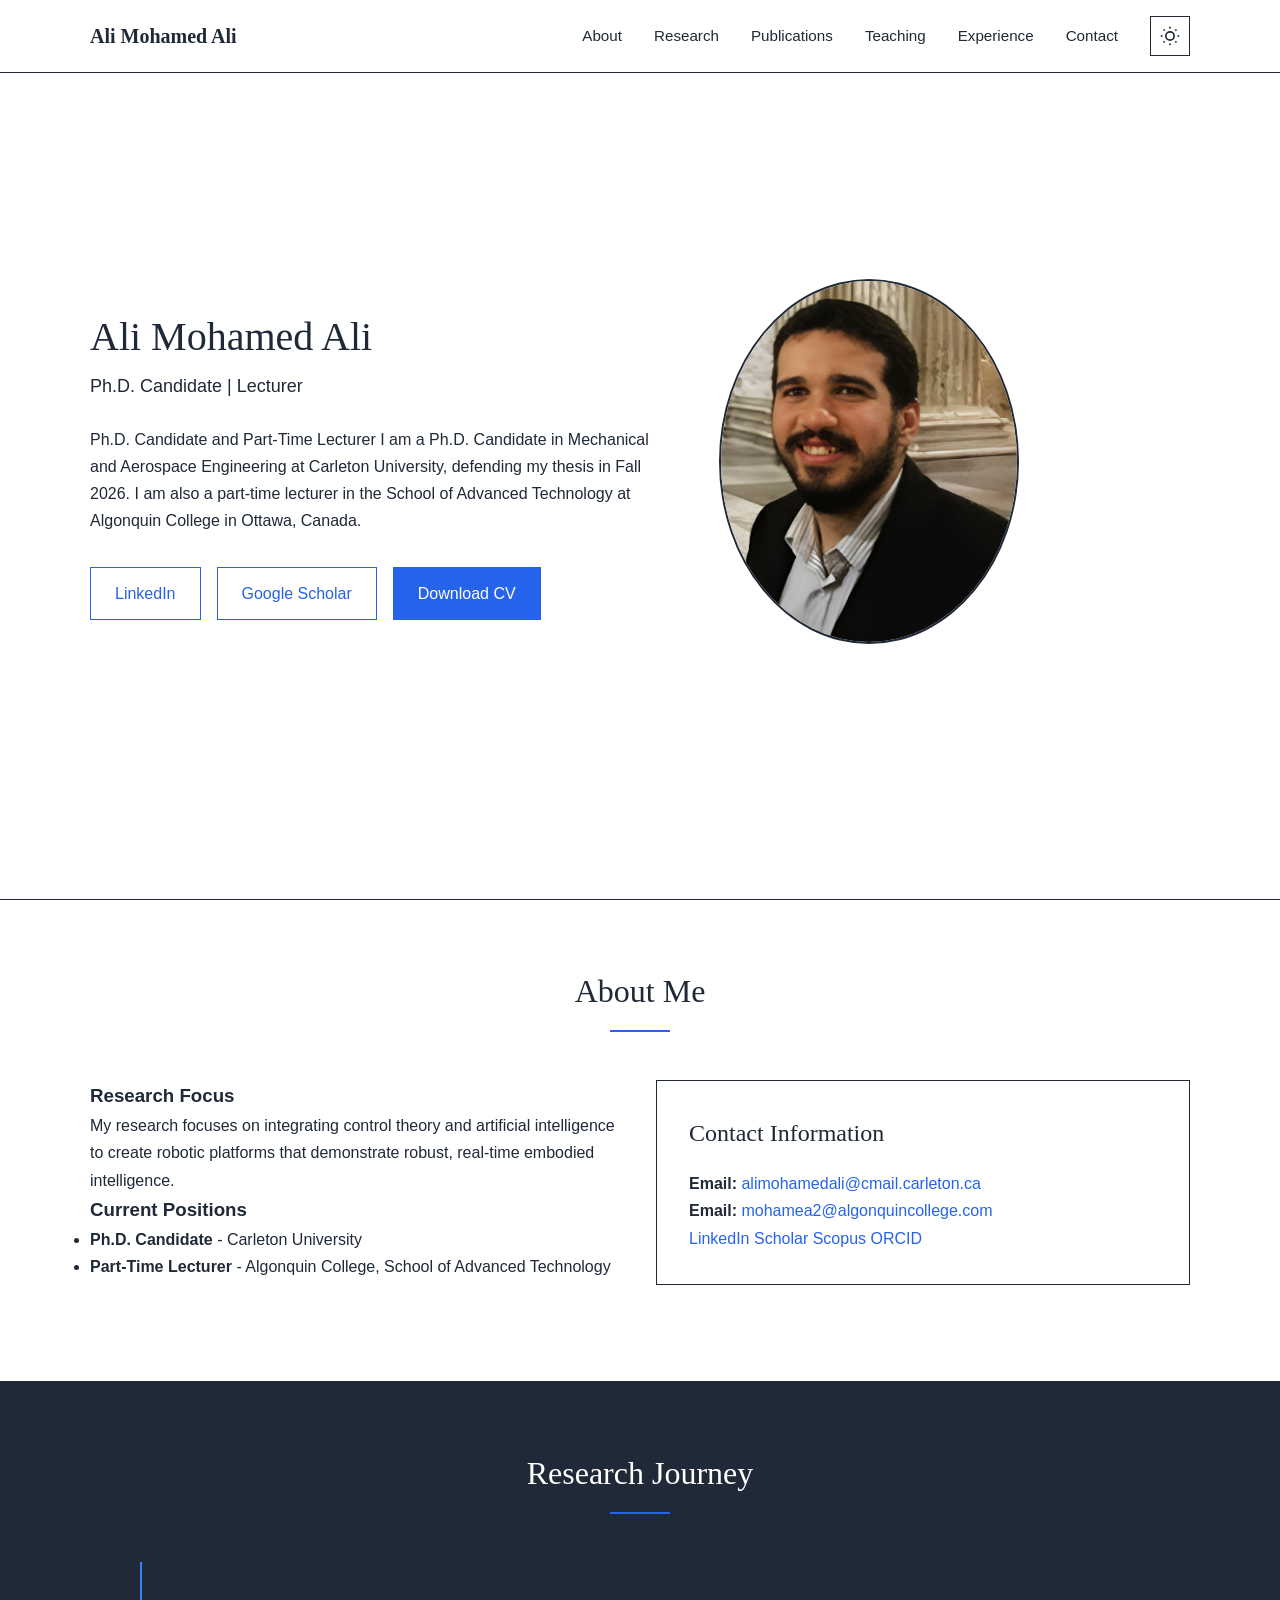
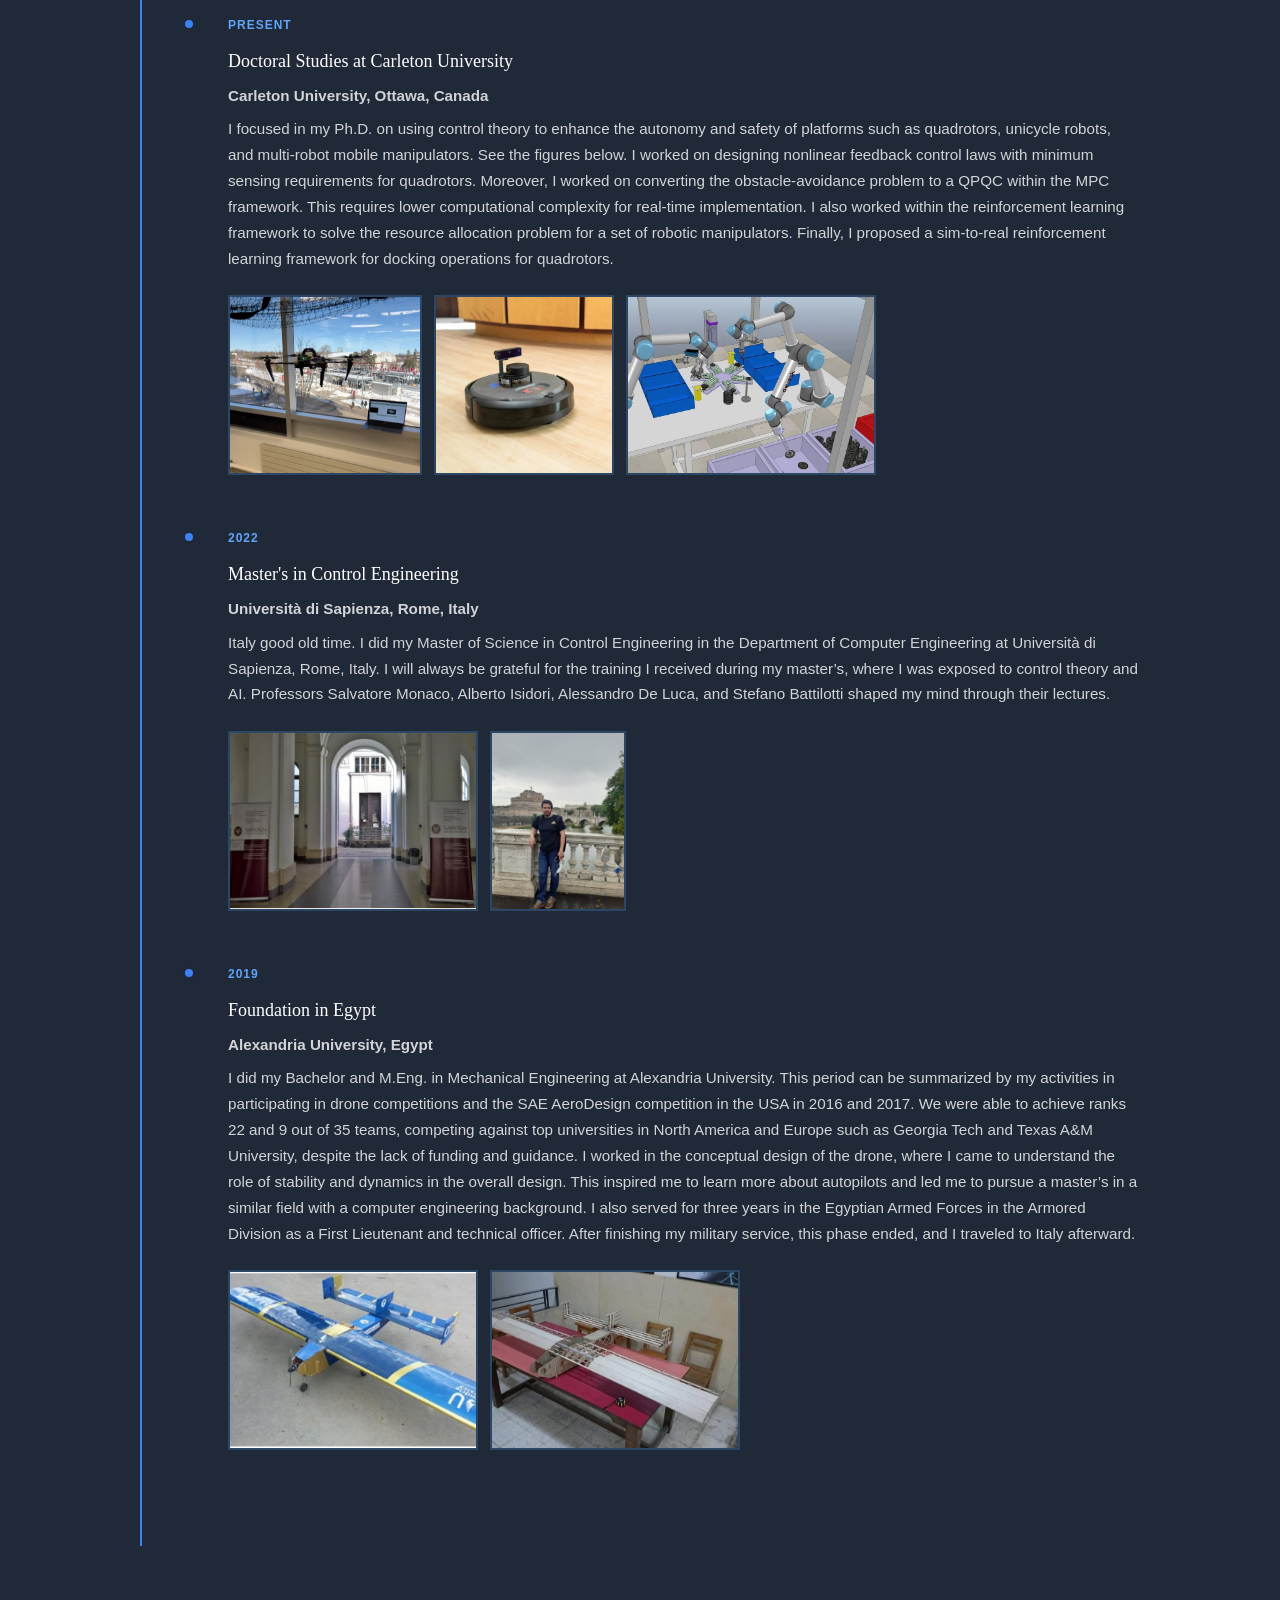
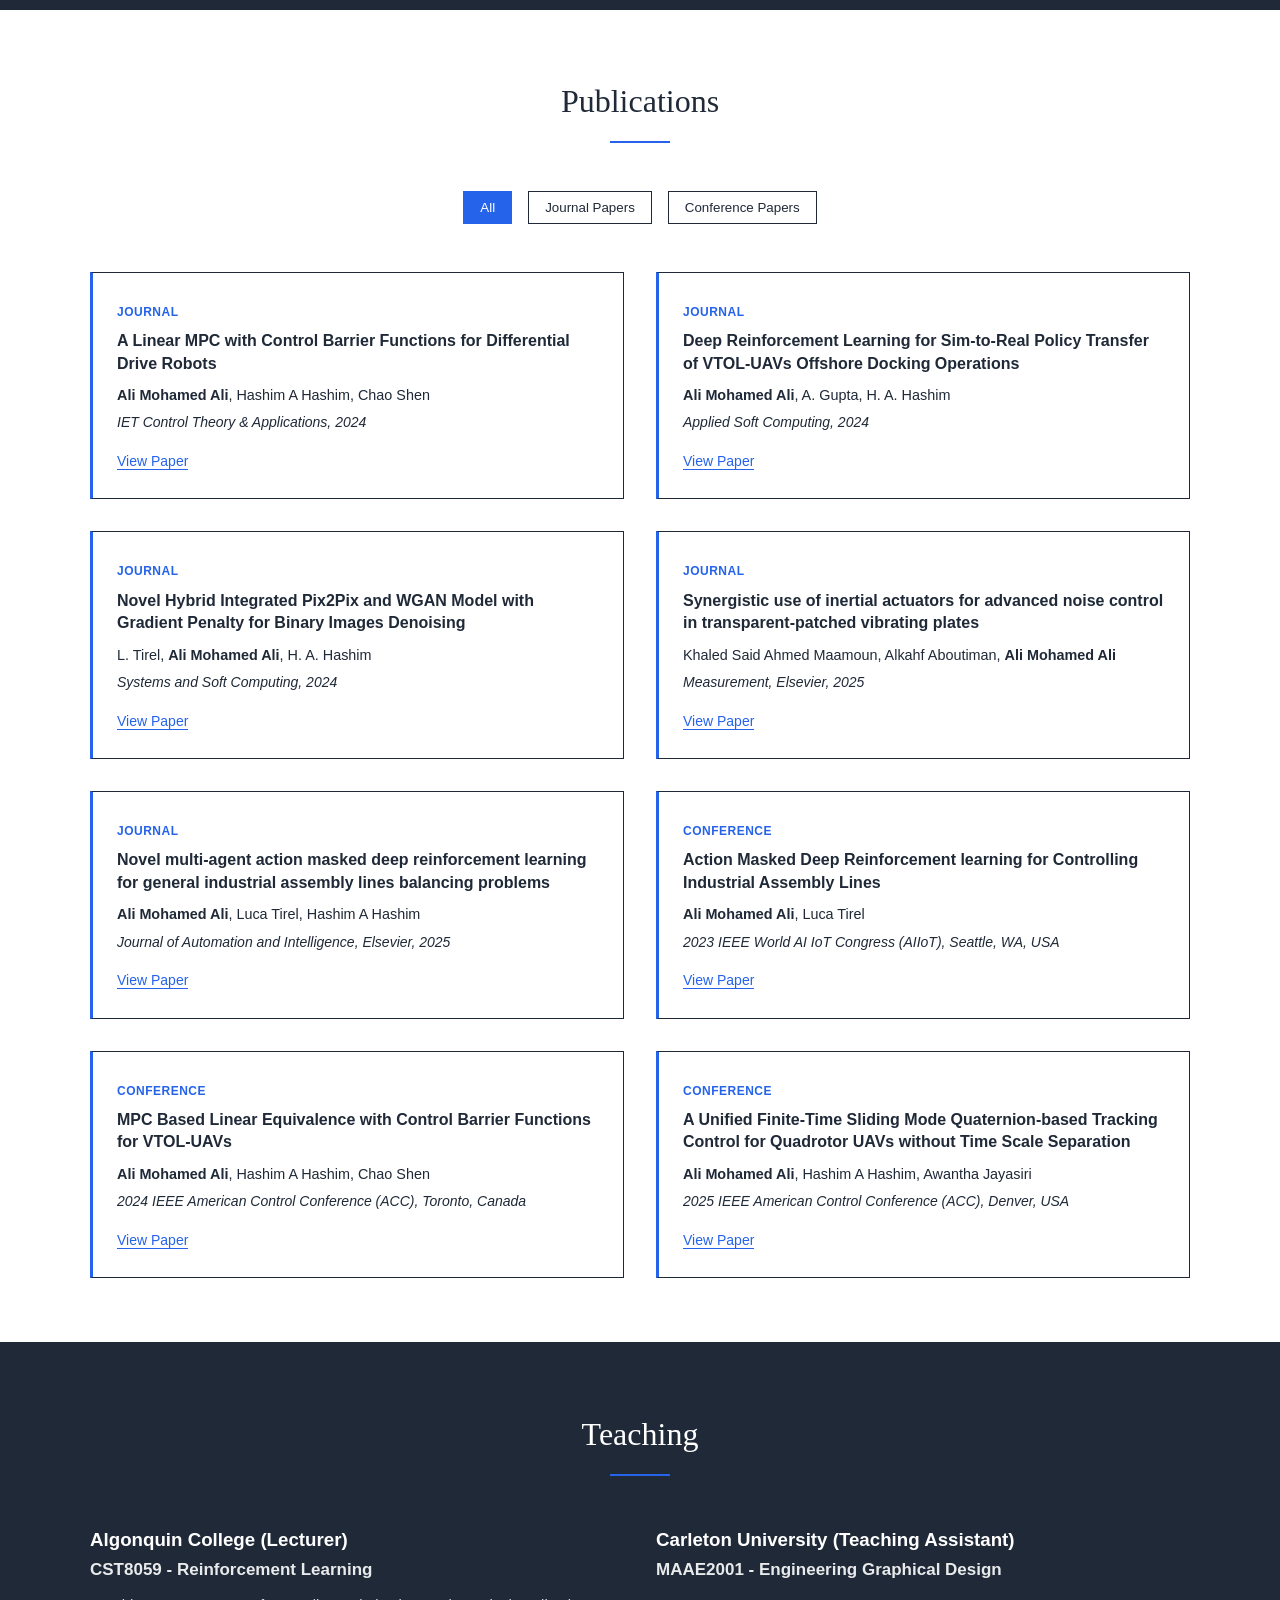
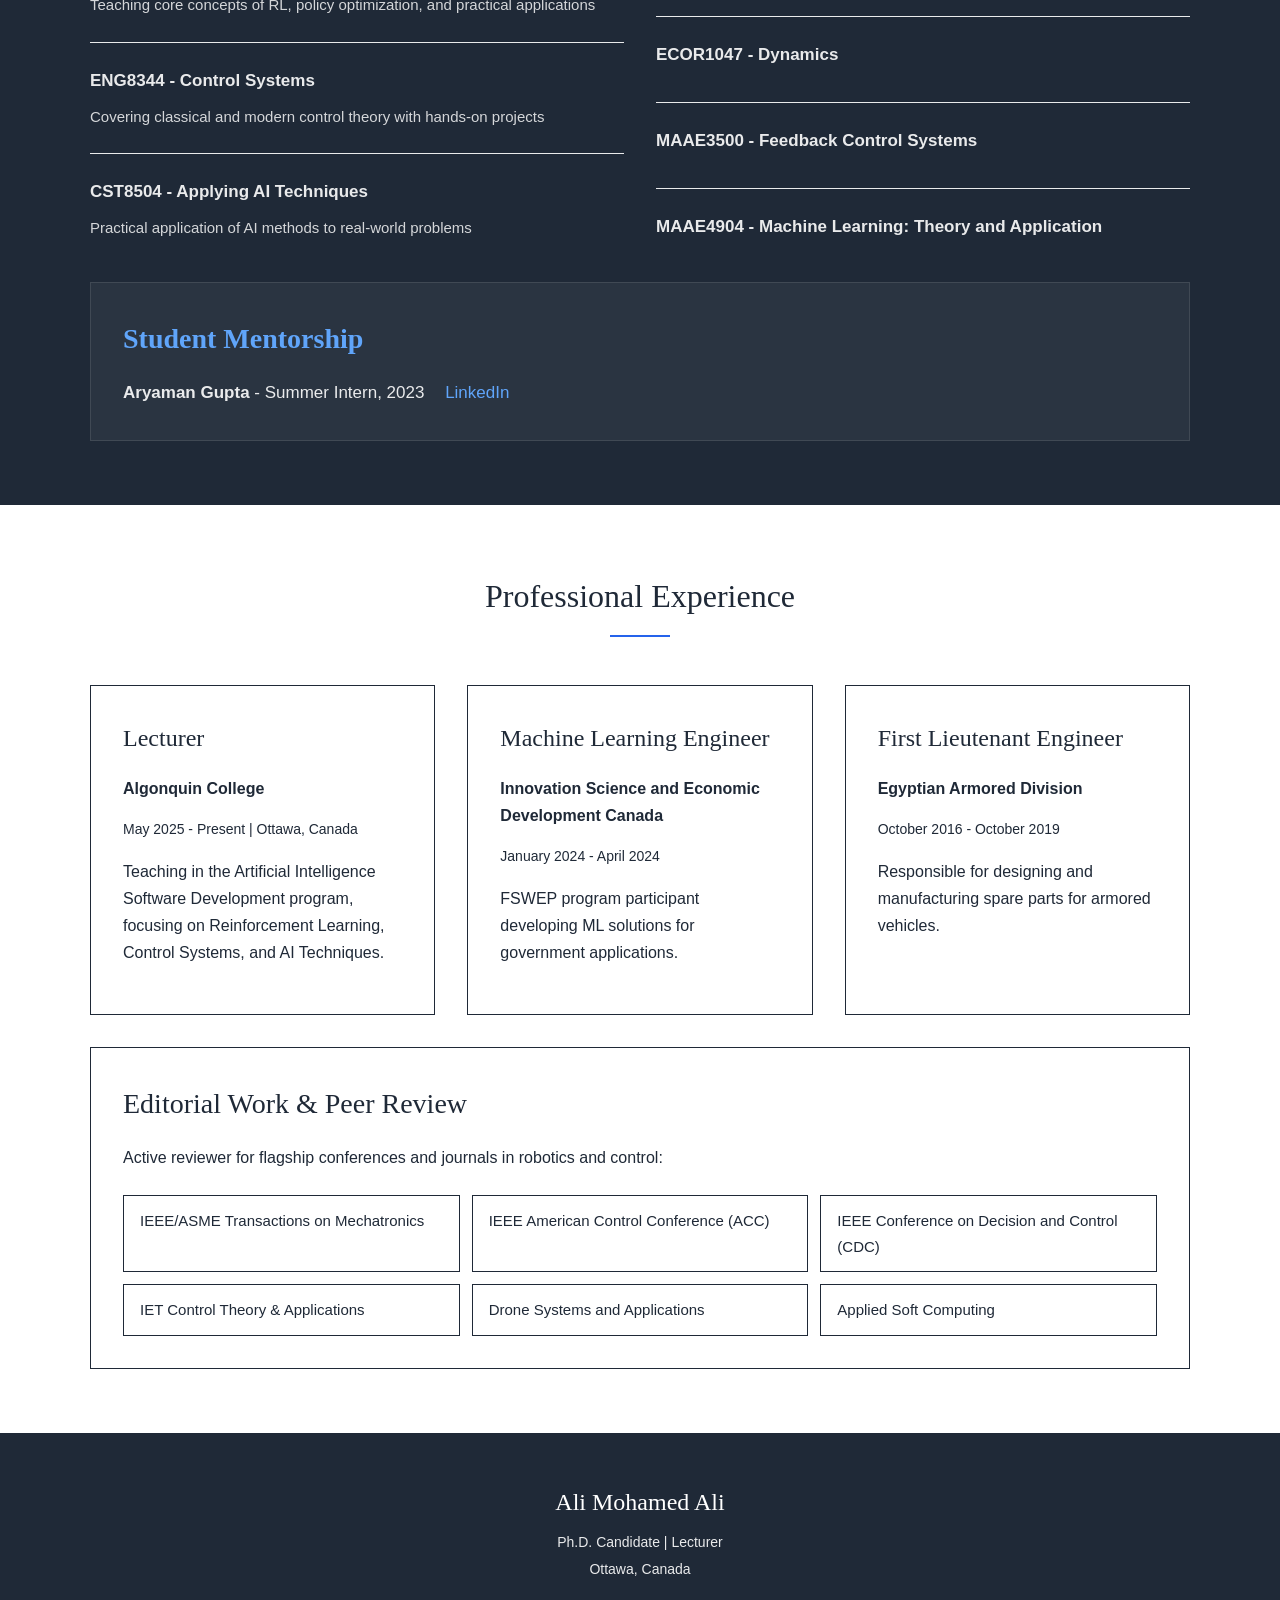
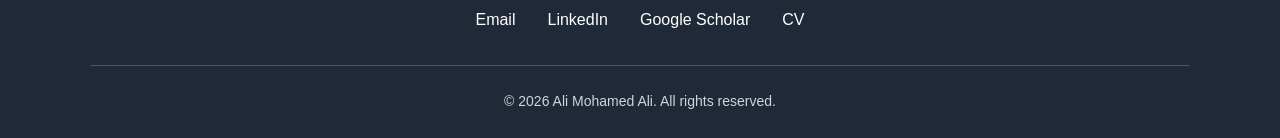
<file: index.html>
<!DOCTYPE html>
<html lang="en">
<head>
    <meta charset="UTF-8">
    <meta name="viewport" content="width=device-width, initial-scale=1.0">
    <meta name="description" content="Ali Mohamed Ali - Ph.D. Candidate in Mechanical and Aerospace Engineering, specializing in control theory and AI for robotics">
    <title>Ali Mohamed Ali | Ph.D. Candidate & Lecturer</title>
    <link rel="stylesheet" href="Ali_simple.css">
    
    <!-- Google Analytics -->
    <script async src="https://www.googletagmanager.com/gtag/js?id=G-N7P7V7BW29"></script>
    <script>
        window.dataLayer = window.dataLayer || [];
        function gtag(){dataLayer.push(arguments);}
        gtag('js', new Date());
        gtag('config', 'G-N7P7V7BW29');
    </script>
    
    <!-- Microsoft Clarity -->
    <script type="text/javascript">
    (function(c,l,a,r,i,t,y){
        c[a]=c[a]||function(){(c[a].q=c[a].q||[]).push(arguments)};
        t=l.createElement(r);t.async=1;t.src="https://www.clarity.ms/tag/"+i;
        y=l.getElementsByTagName(r)[0];y.parentNode.insertBefore(t,y);
    })(window, document, "clarity", "script", "vq2gq7kl2x");
    </script>
</head>
<body>
    <!-- Navigation -->
    <nav class="navbar" id="navbar">
        <div class="nav-container">
            <a href="#top" class="nav-logo">Ali Mohamed Ali</a>
            <button class="nav-toggle" id="navToggle" aria-label="Toggle navigation">
                <span></span>
                <span></span>
                <span></span>
            </button>
            <ul class="nav-menu" id="navMenu">
                <li><a href="#about" class="nav-link">About</a></li>
                <li><a href="#research" class="nav-link">Research</a></li>
                <li><a href="#publications" class="nav-link">Publications</a></li>
                <li><a href="#teaching" class="nav-link">Teaching</a></li>
                <li><a href="#experience" class="nav-link">Experience</a></li>
                <li><a href="#contact" class="nav-link">Contact</a></li>
            </ul>
        </div>
    </nav>

    <!-- Hero Section -->
    <section class="hero" id="top">
        <div class="hero-container">
            <div class="hero-content">
                <h1 class="hero-title">Ali Mohamed Ali</h1>
                <p class="hero-subtitle">Ph.D. Candidate | Lecturer </p>
                <p class="hero-description">
                   Ph.D. Candidate and Part-Time Lecturer
I am a Ph.D. Candidate in Mechanical and Aerospace Engineering at Carleton University, defending my thesis in Fall 2026. I am also a part-time lecturer in the School of Advanced Technology at Algonquin College in Ottawa, Canada.
                </p>
                <div class="hero-links">
                    <a href="https://www.linkedin.com/in/ali-mohamed-ali-b10342b5/" target="_blank" class="hero-btn">LinkedIn</a>
                    <a href="https://scholar.google.ca/citations?user=xzQtZDIAAAAJ&hl=en" target="_blank" class="hero-btn">Google Scholar</a>
                    <a href="MY_CV_new.pdf" target="_blank" class="hero-btn hero-btn-primary">Download CV</a>
                </div>
            </div>
            <div class="hero-image">
                <img src="Ali.jpeg" alt="Ali Mohamed Ali">
            </div>
        </div>
    </section>

    <!-- About Section -->
    <section class="section" id="about">
        <div class="container">
            <h2 class="section-title">About Me</h2>
            <div class="about-grid">
                <div class="about-content">
                    <h3>Research Focus</h3>
                    <p>My research focuses on integrating control theory and artificial intelligence to create robotic platforms that demonstrate robust, real-time embodied intelligence.</p>
                    
                    <h3>Current Positions</h3>
                    <ul class="info-list">
                        <li><strong>Ph.D. Candidate</strong> - Carleton University</li>
                        <li><strong>Part-Time Lecturer</strong> - Algonquin College, School of Advanced Technology</li>
                    </ul>
                </div>
                <div class="contact-card">
                    <h3>Contact Information</h3>
                    <div class="contact-item">
                        <strong>Email:</strong>
                        <a href="mailto:alimohamedali@cmail.carleton.ca">alimohamedali@cmail.carleton.ca</a>
                    </div>
                    <div class="contact-item">
                        <strong>Email:</strong>
                        <a href="mailto:mohamea2@algonquincollege.com">mohamea2@algonquincollege.com</a>
                    </div>
                    <div class="social-links">
                        <a href="https://www.linkedin.com/in/ali-mohamed-ali-b10342b5/" target="_blank">LinkedIn</a>
                        <a href="https://scholar.google.ca/citations?user=xzQtZDIAAAAJ&hl=en" target="_blank">Scholar</a>
                        <a href="https://www.scopus.com/authid/detail.uri?authorId=58521692500" target="_blank">Scopus</a>
                        <a href="https://orcid.org/0000-0002-1434-1266" target="_blank">ORCID</a>
                    </div>
                </div>
            </div>
        </div>
    </section>

    <!-- Research Section -->
    <section class="section section-dark" id="research">
        <div class="container">
            <h2 class="section-title">Research Journey</h2>
            <div class="timeline">
                <div class="timeline-item">
                    <div class="timeline-marker"></div>
                    <div class="timeline-content">
                        <span class="timeline-date">Present</span>
                        <h3>Doctoral Studies at Carleton University</h3>
                        <p><strong>Carleton University, Ottawa, Canada</strong></p>
                        <p>I focused in my Ph.D. on using control theory to enhance the autonomy and safety of platforms such as quadrotors, unicycle robots, and multi-robot mobile manipulators. See the figures below. I worked on designing nonlinear feedback control laws with minimum sensing requirements for quadrotors. Moreover, I worked on converting the obstacle-avoidance problem to a QPQC within the MPC framework. This requires lower computational complexity for real-time implementation. I also worked within the reinforcement learning framework to solve the resource allocation problem for a set of robotic manipulators. Finally, I proposed a sim-to-real reinforcement learning framework for docking operations for quadrotors.</p>


                        
                        <div class="research-gallery">
                            <img src="1" alt="Research Platform 1" class="research-img">
                            <img src="2" alt="Research Platform 2" class="research-img">
                            <img src="3" alt="Research Platform 3" class="research-img">
                        </div>
                    </div>
                </div>

                <div class="timeline-item">
                    <div class="timeline-marker"></div>
                    <div class="timeline-content">
                        <span class="timeline-date">2022</span>
                        <h3>Master's in Control Engineering</h3>
                        <p><strong>Università di Sapienza, Rome, Italy</strong></p>
                        <p>Italy good old time.
I did my Master of Science in Control Engineering in the Department of Computer Engineering at Università di Sapienza, Rome, Italy. I will always be grateful for the training I received during my master’s, where I was exposed to control theory and AI. Professors Salvatore Monaco, Alberto Isidori, Alessandro De Luca, and Stefano Battilotti shaped my mind through their lectures.</p>
                        <div class="research-gallery">
                            <img src="4" alt="Italy Experience" class="research-img">
                            <img src="7" alt="Italy Experience 2" class="research-img">
                        </div>
                    </div>
                </div>

                <div class="timeline-item">
                    <div class="timeline-marker"></div>
                    <div class="timeline-content">
                        <span class="timeline-date">2019</span>
                        <h3>Foundation in Egypt</h3>
                        <p><strong>Alexandria University, Egypt</strong></p>
                        <p>I did my Bachelor and M.Eng. in Mechanical Engineering at Alexandria University. This period can be summarized by my activities in participating in drone competitions and the SAE AeroDesign competition in the USA in 2016 and 2017. We were able to achieve ranks 22 and 9 out of 35 teams, competing against top universities in North America and Europe such as Georgia Tech and Texas A&M University, despite the lack of funding and guidance. I worked in the conceptual design of the drone, where I came to understand the role of stability and dynamics in the overall design. This inspired me to learn more about autopilots and led me to pursue a master’s in a similar field with a computer engineering background. I also served for three years in the Egyptian Armed Forces in the Armored Division as a First Lieutenant and technical officer. After finishing my military service, this phase ended, and I traveled to Italy afterward.
</p>
                        <div class="research-gallery">
                            <img src="5" alt="Egypt Experience 1" class="research-img">
                            <img src="6" alt="Egypt Experience 2" class="research-img">
                        </div>
                    </div>
                </div>
            </div>
        </div>
    </section>

    <!-- Publications Section -->
    <section class="section" id="publications">
        <div class="container">
            <h2 class="section-title">Publications</h2>
            <div class="publications-filter">
                <button class="filter-btn active" data-filter="all">All</button>
                <button class="filter-btn" data-filter="journal">Journal Papers</button>
                <button class="filter-btn" data-filter="conference">Conference Papers</button>
            </div>
            <div class="publications-grid">
                <!-- Journal Papers -->
                <div class="publication-card" data-category="journal">
                    <span class="pub-type">Journal</span>
                    <h3>A Linear MPC with Control Barrier Functions for Differential Drive Robots</h3>
                    <p class="pub-authors"><strong>Ali Mohamed Ali</strong>, Hashim A Hashim, Chao Shen</p>
                    <p class="pub-venue">IET Control Theory & Applications, 2024</p>
                    <a href="https://scholar.google.ca/citations?view_op=view_citation&hl=en&user=xzQtZDIAAAAJ&citation_for_view=xzQtZDIAAAAJ:IjCSPb-OGe4C" target="_blank" class="pub-link">View Paper</a>
                </div>

                <div class="publication-card" data-category="journal">
                    <span class="pub-type">Journal</span>
                    <h3>Deep Reinforcement Learning for Sim-to-Real Policy Transfer of VTOL-UAVs Offshore Docking Operations</h3>
                    <p class="pub-authors"><strong>Ali Mohamed Ali</strong>, A. Gupta, H. A. Hashim</p>
                    <p class="pub-venue">Applied Soft Computing, 2024</p>
                    <a href="https://scholar.google.ca/citations?view_op=view_citation&hl=en&user=xzQtZDIAAAAJ&citation_for_view=xzQtZDIAAAAJ:zYLM7Y9cAGgC" target="_blank" class="pub-link">View Paper</a>
                </div>

                <div class="publication-card" data-category="journal">
                    <span class="pub-type">Journal</span>
                    <h3>Novel Hybrid Integrated Pix2Pix and WGAN Model with Gradient Penalty for Binary Images Denoising</h3>
                    <p class="pub-authors">L. Tirel, <strong>Ali Mohamed Ali</strong>, H. A. Hashim</p>
                    <p class="pub-venue">Systems and Soft Computing, 2024</p>
                    <a href="https://scholar.google.ca/citations?view_op=view_citation&hl=en&user=xzQtZDIAAAAJ&citation_for_view=xzQtZDIAAAAJ:Tyk-4Ss8FVUC" target="_blank" class="pub-link">View Paper</a>
                </div>

                <div class="publication-card" data-category="journal">
                    <span class="pub-type">Journal</span>
                    <h3>Synergistic use of inertial actuators for advanced noise control in transparent-patched vibrating plates</h3>
                    <p class="pub-authors">Khaled Said Ahmed Maamoun, Alkahf Aboutiman, <strong>Ali Mohamed Ali</strong></p>
                    <p class="pub-venue">Measurement, Elsevier, 2025</p>
                    <a href="https://scholar.google.ca/citations?view_op=view_citation&hl=en&user=xzQtZDIAAAAJ&citation_for_view=xzQtZDIAAAAJ:8k81kl-MbHgC" target="_blank" class="pub-link">View Paper</a>
                </div>

                <div class="publication-card" data-category="journal">
                    <span class="pub-type">Journal</span>
                    <h3>Novel multi-agent action masked deep reinforcement learning for general industrial assembly lines balancing problems</h3>
                    <p class="pub-authors"><strong>Ali Mohamed Ali</strong>, Luca Tirel, Hashim A Hashim</p>
                    <p class="pub-venue">Journal of Automation and Intelligence, Elsevier, 2025</p>
                    <a href="https://scholar.google.ca/citations?view_op=view_citation&hl=en&user=xzQtZDIAAAAJ&citation_for_view=xzQtZDIAAAAJ:_FxGoFyzp5QC" target="_blank" class="pub-link">View Paper</a>
                </div>

                <!-- Conference Papers -->
                <div class="publication-card" data-category="conference">
                    <span class="pub-type">Conference</span>
                    <h3>Action Masked Deep Reinforcement learning for Controlling Industrial Assembly Lines</h3>
                    <p class="pub-authors"><strong>Ali Mohamed Ali</strong>, Luca Tirel</p>
                    <p class="pub-venue">2023 IEEE World AI IoT Congress (AIIoT), Seattle, WA, USA</p>
                    <a href="https://scholar.google.ca/citations?view_op=view_citation&hl=en&user=xzQtZDIAAAAJ&citation_for_view=xzQtZDIAAAAJ:9yKSN-GCB0IC" target="_blank" class="pub-link">View Paper</a>
                </div>

                <div class="publication-card" data-category="conference">
                    <span class="pub-type">Conference</span>
                    <h3>MPC Based Linear Equivalence with Control Barrier Functions for VTOL-UAVs</h3>
                    <p class="pub-authors"><strong>Ali Mohamed Ali</strong>, Hashim A Hashim, Chao Shen</p>
                    <p class="pub-venue">2024 IEEE American Control Conference (ACC), Toronto, Canada</p>
                    <a href="https://scholar.google.ca/citations?view_op=view_citation&hl=en&user=xzQtZDIAAAAJ&citation_for_view=xzQtZDIAAAAJ:qjMakFHDy7sC" target="_blank" class="pub-link">View Paper</a>
                </div>

                <div class="publication-card" data-category="conference">
                    <span class="pub-type">Conference</span>
                    <h3>A Unified Finite-Time Sliding Mode Quaternion-based Tracking Control for Quadrotor UAVs without Time Scale Separation</h3>
                    <p class="pub-authors"><strong>Ali Mohamed Ali</strong>, Hashim A Hashim, Awantha Jayasiri</p>
                    <p class="pub-venue">2025 IEEE American Control Conference (ACC), Denver, USA</p>
                    <a href="https://scholar.google.ca/citations?view_op=view_citation&hl=en&user=xzQtZDIAAAAJ&citation_for_view=xzQtZDIAAAAJ:LkGwnXOMwfcC" target="_blank" class="pub-link">View Paper</a>
                </div>
            </div>
        </div>
    </section>

    <!-- Teaching Section -->
    <section class="section section-dark" id="teaching">
        <div class="container">
            <h2 class="section-title">Teaching</h2>
            <div class="teaching-grid">
                <div class="teaching-card">
                    <h3>Algonquin College (Lecturer)</h3>
                    <ul class="course-list">
                        <li>
                            <strong>CST8059 - Reinforcement Learning</strong>
                            <p>Teaching core concepts of RL, policy optimization, and practical applications</p>
                        </li>
                        <li>
                            <strong>ENG8344 - Control Systems</strong>
                            <p>Covering classical and modern control theory with hands-on projects</p>
                        </li>
                        <li>
                            <strong>CST8504 - Applying AI Techniques</strong>
                            <p>Practical application of AI methods to real-world problems</p>
                        </li>
                    </ul>
                </div>
                <div class="teaching-card">
                    <h3>Carleton University (Teaching Assistant)</h3>
                    <ul class="course-list">
                        <li>
                            <strong>MAAE2001 - Engineering Graphical Design</strong>
                        </li>
                        <li>
                            <strong>ECOR1047 - Dynamics</strong>
                        </li>
                        <li>
                            <strong>MAAE3500 - Feedback Control Systems</strong>
                        </li>
                        <li>
                            <strong>MAAE4904 - Machine Learning: Theory and Application</strong>
                        </li>
                    </ul>
                </div>
            </div>
            
            <div class="mentorship-section">
                <h3>Student Mentorship</h3>
                <div class="student-card">
                    <strong>Aryaman Gupta</strong> - Summer Intern, 2023
                    <a href="https://www.linkedin.com/in/aryaman1210/" target="_blank">LinkedIn</a>
                </div>
            </div>
        </div>
    </section>

    <!-- Experience Section -->
    <section class="section" id="experience">
        <div class="container">
            <h2 class="section-title">Professional Experience</h2>
            <div class="experience-grid">
                <div class="experience-card">
                    <h3>Lecturer</h3>
                    <p class="exp-company">Algonquin College</p>
                    <p class="exp-date">May 2025 - Present | Ottawa, Canada</p>
                    <p>Teaching in the Artificial Intelligence Software Development program, focusing on Reinforcement Learning, Control Systems, and AI Techniques.</p>
                </div>

                <div class="experience-card">
                    <h3>Machine Learning Engineer</h3>
                    <p class="exp-company">Innovation Science and Economic Development Canada</p>
                    <p class="exp-date">January 2024 - April 2024</p>
                    <p>FSWEP program participant developing ML solutions for government applications.</p>
                </div>

                <div class="experience-card">
                    <h3>First Lieutenant Engineer</h3>
                    <p class="exp-company">Egyptian Armored Division</p>
                    <p class="exp-date">October 2016 - October 2019</p>
                    <p>Responsible for designing and manufacturing spare parts for armored vehicles.</p>
                </div>
            </div>

            <div class="editorial-section">
                <h3>Editorial Work & Peer Review</h3>
                <p>Active reviewer for flagship conferences and journals in robotics and control:</p>
                <ul class="editorial-list">
                    <li>IEEE/ASME Transactions on Mechatronics</li>
                    <li>IEEE American Control Conference (ACC)</li>
                    <li>IEEE Conference on Decision and Control (CDC)</li>
                    <li>IET Control Theory & Applications</li>
                    <li>Drone Systems and Applications</li>
                    <li>Applied Soft Computing</li>
                </ul>
            </div>
        </div>
    </section>

    <!-- Footer -->
    <footer class="footer" id="contact">
        <div class="container">
            <div class="footer-content">
                <div class="footer-info">
                    <h3>Ali Mohamed Ali</h3>
                    <p>Ph.D. Candidate | Lecturer </p>
                    <p>Ottawa, Canada</p>
                </div>
                <div class="footer-links">
                    <a href="mailto:alimohamedali@cmail.carleton.ca">Email</a>
                    <a href="https://www.linkedin.com/in/ali-mohamed-ali-b10342b5/" target="_blank">LinkedIn</a>
                    <a href="https://scholar.google.ca/citations?user=xzQtZDIAAAAJ&hl=en" target="_blank">Google Scholar</a>
                    <a href="MY_CV_new.pdf" target="_blank">CV</a>
                </div>
            </div>
            <div class="footer-bottom">
                <p>&copy; 2026 Ali Mohamed Ali. All rights reserved.</p>
                
                <!-- Visitor Map Widget -->
               <div class="visitor-map" style="display: none;">
                    <script type="text/javascript" id="clstr_globe" src="//clustrmaps.com/globe.js?d=G4PF4vbpOmFHW8w86Jk0rIwRdnEaZayLnAi727lTBrI"></script>
                </div>
            </div>
        </div>
    </footer>

    <script src="script.js"></script>
</body>
</html>
</file>
<file: Ali_simple.css>
/* ===================================
   Simple Academic Portfolio - 3 Colors Only
   =================================== */

:root {
    /* Academic 3-Color Palette */
    --primary-color: #2563eb;     /* Professional Blue - links & accents */
    --text-color: #1f2937;         /* Dark Gray - text */
    --bg-color: #ffffff;           /* White - backgrounds */
    
    /* Typography */
    --font-heading: Georgia, serif;
    --font-body: -apple-system, BlinkMacSystemFont, 'Segoe UI', sans-serif;
    --max-width: 1100px;
}

/* Dark Mode - 3 Colors */
body.dark-mode {
    --primary-color: #60a5fa;      /* Light Blue */
    --text-color: #e5e7eb;         /* Light Gray */
    --bg-color: #1f2937;           /* Dark Gray */
}

/* Reset & Base */
* {
    margin: 0;
    padding: 0;
    box-sizing: border-box;
}

html {
    scroll-behavior: smooth;
}

body {
    font-family: var(--font-body);
    color: var(--text-color);
    line-height: 1.7;
    background-color: var(--bg-color);
    transition: all 0.3s ease;
}

/* Dark Mode Toggle */
.dark-mode-toggle {
    background: var(--bg-color);
    border: 1px solid var(--text-color);
    padding: 0.5rem;
    cursor: pointer;
    display: flex;
    align-items: center;
    justify-content: center;
    width: 40px;
    height: 40px;
    transition: all 0.3s ease;
}

.dark-mode-toggle:hover {
    background: var(--primary-color);
    border-color: var(--primary-color);
}

.dark-mode-toggle:hover svg {
    stroke: var(--bg-color);
}

.dark-mode-toggle svg {
    width: 20px;
    height: 20px;
    stroke: var(--text-color);
    transition: all 0.3s ease;
}

.dark-mode-toggle .moon-icon {
    display: none;
}

body.dark-mode .dark-mode-toggle .sun-icon {
    display: none;
}

body.dark-mode .dark-mode-toggle .moon-icon {
    display: block;
}

/* Navigation */
.navbar {
    background: var(--bg-color);
    padding: 1rem 2rem;
    border-bottom: 1px solid var(--text-color);
    position: fixed;
    top: 0;
    left: 0;
    right: 0;
    z-index: 1000;
    transition: all 0.3s ease;
}

.nav-container {
    max-width: var(--max-width);
    margin: 0 auto;
    display: flex;
    justify-content: space-between;
    align-items: center;
}

.nav-logo {
    font-size: 1.25rem;
    font-weight: 700;
    color: var(--text-color);
    text-decoration: none;
    font-family: var(--font-heading);
}

.nav-menu {
    display: flex;
    list-style: none;
    gap: 2rem;
    align-items: center;
}

.nav-menu li {
    display: flex;
    align-items: center;
}

.nav-link {
    color: var(--text-color);
    text-decoration: none;
    font-size: 0.95rem;
    transition: color 0.3s ease;
}

.nav-link:hover {
    color: var(--primary-color);
}

.nav-toggle {
    display: none;
    flex-direction: column;
    gap: 4px;
    background: none;
    border: none;
    cursor: pointer;
    padding: 0.5rem;
}

.nav-toggle span {
    width: 25px;
    height: 2px;
    background: var(--text-color);
    transition: all 0.3s ease;
}

/* Hero Section */
.hero {
    min-height: 100vh;
    display: flex;
    align-items: center;
    background: var(--bg-color);
    padding: 6rem 2rem 4rem;
    border-bottom: 1px solid var(--text-color);
}

.hero-container {
    max-width: var(--max-width);
    margin: 0 auto;
    display: grid;
    grid-template-columns: 1.2fr 1fr;
    gap: 4rem;
    align-items: center;
}

.hero-title {
    font-family: var(--font-heading);
    font-size: 2.5rem;
    font-weight: 400;
    color: var(--text-color);
    margin-bottom: 0.5rem;
    line-height: 1.3;
}

.hero-subtitle {
    font-size: 1.125rem;
    color: var(--text-color);
    margin-bottom: 1.5rem;
}

.hero-description {
    font-size: 1rem;
    color: var(--text-color);
    line-height: 1.7;
    margin-bottom: 2rem;
}

.hero-image img {
    width: 100%;
    max-width: 300px;
    border-radius: 50%;
    border: 2px solid var(--text-color);
}

.hero-links {
    display: flex;
    gap: 1rem;
    flex-wrap: wrap;
}

.hero-btn {
    display: inline-block;
    padding: 0.75rem 1.5rem;
    background: var(--bg-color);
    color: var(--primary-color);
    text-decoration: none;
    transition: all 0.3s ease;
    border: 1px solid var(--primary-color);
}

.hero-btn:hover {
    background: var(--primary-color);
    color: var(--bg-color);
}

.hero-btn-primary {
    background: var(--primary-color);
    color: var(--bg-color);
}

.hero-btn-primary:hover {
    opacity: 0.85;
}

/* Sections */
.section {
    padding: 4rem 2rem;
    background: var(--bg-color);
    border-bottom: 1px solid var(--text-color);
}

.section-dark {
    background: var(--text-color);
    color: var(--bg-color);
    border-bottom: none;
}

body.dark-mode .section-dark {
    background: var(--bg-color);
    color: var(--text-color);
    border-top: 1px solid var(--text-color);
    border-bottom: 1px solid var(--text-color);
}

.container {
    max-width: var(--max-width);
    margin: 0 auto;
}

.section-title {
    font-family: var(--font-heading);
    font-size: 2rem;
    color: var(--text-color);
    margin-bottom: 3rem;
    text-align: center;
    font-weight: 400;
}

.section-title::after {
    content: '';
    display: block;
    width: 60px;
    height: 2px;
    background: var(--primary-color);
    margin: 0.75rem auto 0;
}

.section-dark .section-title {
    color: var(--bg-color);
}

body.dark-mode .section-dark .section-title {
    color: var(--text-color);
}

body.dark-mode .section-dark .section-title::after {
    background: var(--primary-color);
}

/* Grids */
.about-grid,
.teaching-grid {
    display: grid;
    grid-template-columns: repeat(auto-fit, minmax(300px, 1fr));
    gap: 2rem;
    margin-bottom: 2rem;
}

.research-grid {
    display: grid;
    grid-template-columns: repeat(auto-fit, minmax(280px, 1fr));
    gap: 2rem;
}

.publications-grid {
    display: grid;
    grid-template-columns: repeat(auto-fill, minmax(350px, 1fr));
    gap: 2rem;
}

.experience-grid {
    display: grid;
    grid-template-columns: repeat(auto-fit, minmax(320px, 1fr));
    gap: 2rem;
    margin-bottom: 2rem;
}

/* Cards */
.about-card,
.contact-card,
.research-card,
.experience-card,
.editorial-section {
    background: var(--bg-color);
    padding: 2rem;
    border: 1px solid var(--text-color);
}

.about-card h3,
.contact-card h3,
.research-card h3,
.experience-card h3,
.editorial-section h3 {
    font-family: var(--font-heading);
    font-size: 1.5rem;
    color: var(--text-color);
    margin-bottom: 1rem;
    font-weight: 400;
}

.about-card p,
.contact-card p,
.research-card p,
.experience-card p,
.editorial-section p {
    color: var(--text-color);
    line-height: 1.7;
    margin-bottom: 1rem;
}

.about-card a,
.contact-card a {
    color: var(--primary-color);
    text-decoration: none;
}

.about-card a:hover,
.contact-card a:hover {
    text-decoration: underline;
}

.contact-card {
    position: sticky;
    top: 100px;
}

.exp-company {
    color: var(--primary-color);
    font-weight: 600;
}

.exp-date {
    color: var(--text-color);
    font-size: 0.875rem;
    margin-bottom: 1rem;
}

/* Timeline - Dark Modern Style */
.timeline {
    position: relative;
    padding: 3rem 0 3rem 3rem;
    max-width: 1000px;
    margin: 0 auto;
}

.timeline::before {
    content: '';
    position: absolute;
    left: 0;
    top: 0;
    width: 2px;
    height: 100%;
    background: #3b82f6;
}

.timeline-item {
    position: relative;
    margin-bottom: 3rem;
    padding-left: 2.5rem;
}

.timeline-marker {
    position: absolute;
    left: -5px;
    top: 8px;
    width: 12px;
    height: 12px;
    background: #3b82f6;
    border: 2px solid #1e293b;
    border-radius: 50%;
    z-index: 2;
}

.section-dark .timeline-marker {
    border-color: #1e293b;
}

body.dark-mode .section-dark .timeline-marker {
    border-color: #1f2937;
}

.timeline-date {
    display: inline-block;
    color: #60a5fa;
    font-size: 0.75rem;
    font-weight: 700;
    text-transform: uppercase;
    letter-spacing: 1px;
    margin-bottom: 0.75rem;
}

.timeline-content {
    background: transparent;
    padding: 0;
    margin: 0;
    border: none;
}

.timeline-content h3 {
    font-family: var(--font-heading);
    font-size: 1.125rem;
    color: var(--bg-color);
    margin-bottom: 0.5rem;
    font-weight: 400;
    line-height: 1.5;
}

body.dark-mode .section-dark .timeline-content h3 {
    color: var(--text-color);
}

.timeline-content p {
    color: rgba(255, 255, 255, 0.8);
    margin-bottom: 0.5rem;
    line-height: 1.7;
    font-size: 0.95rem;
}

body.dark-mode .section-dark .timeline-content p {
    color: rgba(229, 231, 235, 0.8);
}

.timeline-content ul {
    margin-left: 1.5rem;
    color: rgba(255, 255, 255, 0.7);
    font-size: 0.875rem;
}

body.dark-mode .section-dark .timeline-content ul {
    color: rgba(229, 231, 235, 0.7);
}

.timeline-content ul li {
    margin-bottom: 0.5rem;
}

/* Research Gallery Images */
.research-gallery {
    display: flex;
    gap: 0.75rem;
    margin-top: 1.5rem;
    flex-wrap: wrap;
    justify-content: flex-start;
}

.research-img {
    flex: 0 0 auto;
    max-width: 250px;
    height: 180px;
    object-fit: cover;
    border: 2px solid rgba(96, 165, 250, 0.3);
    background: rgba(0, 0, 0, 0.3);
    transition: all 0.3s ease;
}

.research-img:hover {
    transform: scale(1.05);
    border-color: rgba(96, 165, 250, 0.6);
    box-shadow: 0 4px 12px rgba(96, 165, 250, 0.3);
}

body.dark-mode .section-dark .research-img {
    border-color: rgba(96, 165, 250, 0.4);
    background: rgba(0, 0, 0, 0.4);
}

body.dark-mode .section-dark .research-img:hover {
    border-color: rgba(96, 165, 250, 0.7);
}

/* Publications */
.publications-filter {
    display: flex;
    justify-content: center;
    gap: 1rem;
    margin-bottom: 3rem;
    flex-wrap: wrap;
}

.filter-btn {
    padding: 0.5rem 1rem;
    background: var(--bg-color);
    border: 1px solid var(--text-color);
    color: var(--text-color);
    cursor: pointer;
    transition: all 0.3s ease;
}

.filter-btn:hover,
.filter-btn.active {
    background: var(--primary-color);
    color: var(--bg-color);
    border-color: var(--primary-color);
}

.publication-card {
    background: var(--bg-color);
    padding: 1.5rem;
    border: 1px solid var(--text-color);
    border-left: 3px solid var(--primary-color);
}

.publication-card.hidden {
    display: none;
}

.pub-type {
    display: inline-block;
    color: var(--primary-color);
    font-size: 0.75rem;
    font-weight: 600;
    text-transform: uppercase;
    letter-spacing: 0.5px;
    margin-bottom: 0.5rem;
}

.publication-card h3 {
    font-size: 1rem;
    font-weight: 600;
    color: var(--text-color);
    margin-bottom: 0.5rem;
    line-height: 1.4;
}

.pub-authors {
    color: var(--text-color);
    font-size: 0.9rem;
    margin-bottom: 0.25rem;
}

.pub-venue {
    color: var(--text-color);
    font-size: 0.875rem;
    font-style: italic;
    margin-bottom: 0.75rem;
}

.pub-links {
    display: flex;
    gap: 0.75rem;
    flex-wrap: wrap;
}

.pub-link {
    color: var(--primary-color);
    text-decoration: none;
    font-size: 0.875rem;
    border-bottom: 1px solid var(--primary-color);
}

.pub-link:hover {
    opacity: 0.7;
}

/* Teaching */
.course-list {
    list-style: none;
}

.course-list li {
    padding-bottom: 1.5rem;
    margin-bottom: 1.5rem;
    border-bottom: 1px solid var(--bg-color);
    opacity: 0.9;
}

.course-list li:last-child {
    border-bottom: none;
    padding-bottom: 0;
    margin-bottom: 0;
}

.course-list strong {
    display: block;
    color: var(--bg-color);
    font-size: 1.0625rem;
    margin-bottom: 0.5rem;
}

body.dark-mode .section-dark .course-list strong {
    color: var(--text-color);
}

.course-list p {
    color: var(--bg-color);
    font-size: 0.9375rem;
    opacity: 0.9;
}

body.dark-mode .section-dark .course-list p {
    color: var(--text-color);
}

.mentorship-section {
    background: rgba(255, 255, 255, 0.05);
    padding: 2rem;
    border: 1px solid rgba(255, 255, 255, 0.1);
    margin-top: 2rem;
}

body.dark-mode .section-dark .mentorship-section {
    background: rgba(255, 255, 255, 0.03);
    border-color: rgba(255, 255, 255, 0.08);
}

.mentorship-section h3 {
    font-family: var(--font-heading);
    font-size: 1.75rem;
    color: #60a5fa;
    margin-bottom: 1rem;
}

.student-card {
    color: rgba(255, 255, 255, 0.9);
    font-size: 1.0625rem;
}

body.dark-mode .section-dark .student-card {
    color: rgba(229, 231, 235, 0.9);
}

.student-card a {
    color: #60a5fa;
    margin-left: 1rem;
    text-decoration: none;
}

.student-card a:hover {
    text-decoration: underline;
}

/* Editorial */
.editorial-section {
    background: var(--bg-color);
    padding: 2rem;
    border: 1px solid var(--text-color);
    margin-top: 2rem;
}

.editorial-section h3 {
    font-family: var(--font-heading);
    font-size: 1.75rem;
    color: var(--text-color);
    margin-bottom: 1rem;
    font-weight: 400;
}

.editorial-section > p {
    color: var(--text-color);
    margin-bottom: 1.5rem;
    font-size: 1rem;
}

.editorial-list {
    list-style: none;
    display: grid;
    grid-template-columns: repeat(auto-fit, minmax(250px, 1fr));
    gap: 0.75rem;
}

.editorial-list li {
    padding: 0.75rem 1rem;
    background: var(--bg-color);
    border-left: 3px solid var(--primary-color);
    color: var(--text-color);
    font-size: 0.9375rem;
    border: 1px solid var(--text-color);
}

/* Footer */
.footer {
    background: var(--text-color);
    color: var(--bg-color);
    padding: 3rem 2rem 1.5rem;
    text-align: center;
    font-size: 0.875rem;
}

.footer-content {
    max-width: var(--max-width);
    margin: 0 auto;
    margin-bottom: 2rem;
}

.footer-info {
    margin-bottom: 1.5rem;
}

.footer-info h3 {
    font-family: var(--font-heading);
    font-size: 1.5rem;
    color: var(--bg-color);
    margin-bottom: 0.5rem;
    font-weight: 400;
}

.footer-info p {
    color: var(--bg-color);
    margin-bottom: 0.25rem;
    opacity: 0.9;
}

.footer-links {
    display: flex;
    justify-content: center;
    gap: 2rem;
    margin-top: 1.5rem;
    flex-wrap: wrap;
}

.footer-links a {
    color: var(--bg-color);
    text-decoration: none;
    font-size: 1rem;
    transition: opacity 0.3s ease;
}

.footer-links a:hover {
    opacity: 0.7;
}

.footer-bottom {
    border-top: 1px solid rgba(255, 255, 255, 0.2);
    padding-top: 1.5rem;
    margin-top: 2rem;
}

.footer-bottom p {
    color: var(--bg-color);
    opacity: 0.8;
}

/* Back to Top Button */
.back-to-top {
    position: fixed;
    bottom: 2rem;
    right: 2rem;
    width: 50px;
    height: 50px;
    border-radius: 50%;
    background: var(--primary-color);
    color: var(--bg-color);
    border: none;
    font-size: 1.5rem;
    cursor: pointer;
    opacity: 0;
    visibility: hidden;
    transition: all 0.3s ease;
    box-shadow: 0 4px 12px rgba(37, 99, 235, 0.4);
    z-index: 999;
    display: flex;
    align-items: center;
    justify-content: center;
}

.back-to-top:hover {
    transform: translateY(-3px);
    box-shadow: 0 6px 16px rgba(37, 99, 235, 0.5);
}

.back-to-top.visible {
    opacity: 1;
    visibility: visible;
}

body.dark-mode .back-to-top {
    background: var(--primary-color);
    box-shadow: 0 4px 12px rgba(96, 165, 250, 0.4);
}

body.dark-mode .back-to-top:hover {
    box-shadow: 0 6px 16px rgba(96, 165, 250, 0.5);
}

/* Animations */
@keyframes fadeInUp {
    from {
        opacity: 0;
        transform: translateY(30px);
    }
    to {
        opacity: 1;
        transform: translateY(0);
    }
}

.fade-in {
    opacity: 0;
    transform: translateY(30px);
    animation: fadeInUp 0.6s ease forwards;
}

/* Responsive Design */
@media (max-width: 1024px) {
    .hero-container {
        grid-template-columns: 1fr;
        gap: 3rem;
    }
    
    .hero-image {
        order: -1;
        display: flex;
        justify-content: center;
    }
    
    .about-grid,
    .teaching-grid {
        grid-template-columns: 1fr;
    }
    
    .contact-card {
        position: relative;
        top: 0;
    }
    
    .timeline {
        padding-left: 2rem;
    }
    
    .timeline::before {
        left: 0;
    }
    
    .timeline-marker {
        left: -5px;
    }
    
    .timeline-item {
        padding-left: 2rem;
    }
}

@media (max-width: 768px) {
    .hero {
        padding: 5rem 1.5rem 3rem;
    }
    
    .hero-title {
        font-size: 2rem;
    }
    
    .section {
        padding: 3rem 1.5rem;
    }
    
    .section-title {
        font-size: 1.75rem;
    }
    
    .nav-toggle {
        display: flex;
    }
    
    .nav-menu {
        position: fixed;
        left: -100%;
        top: 70px;
        flex-direction: column;
        background: var(--bg-color);
        width: 100%;
        padding: 2rem;
        border-right: 1px solid var(--text-color);
        gap: 1.5rem;
        transition: 0.3s;
        align-items: flex-start;
    }
    
    .nav-menu.active {
        left: 0;
    }
    
    .publications-grid,
    .research-grid,
    .experience-grid {
        grid-template-columns: 1fr;
    }
    
    .hero-links {
        flex-direction: column;
    }
    
    .hero-btn {
        text-align: center;
    }
}

@media (max-width: 480px) {
    .hero-title {
        font-size: 1.75rem;
    }
    
    .section-title {
        font-size: 1.5rem;
    }
}
</file>
